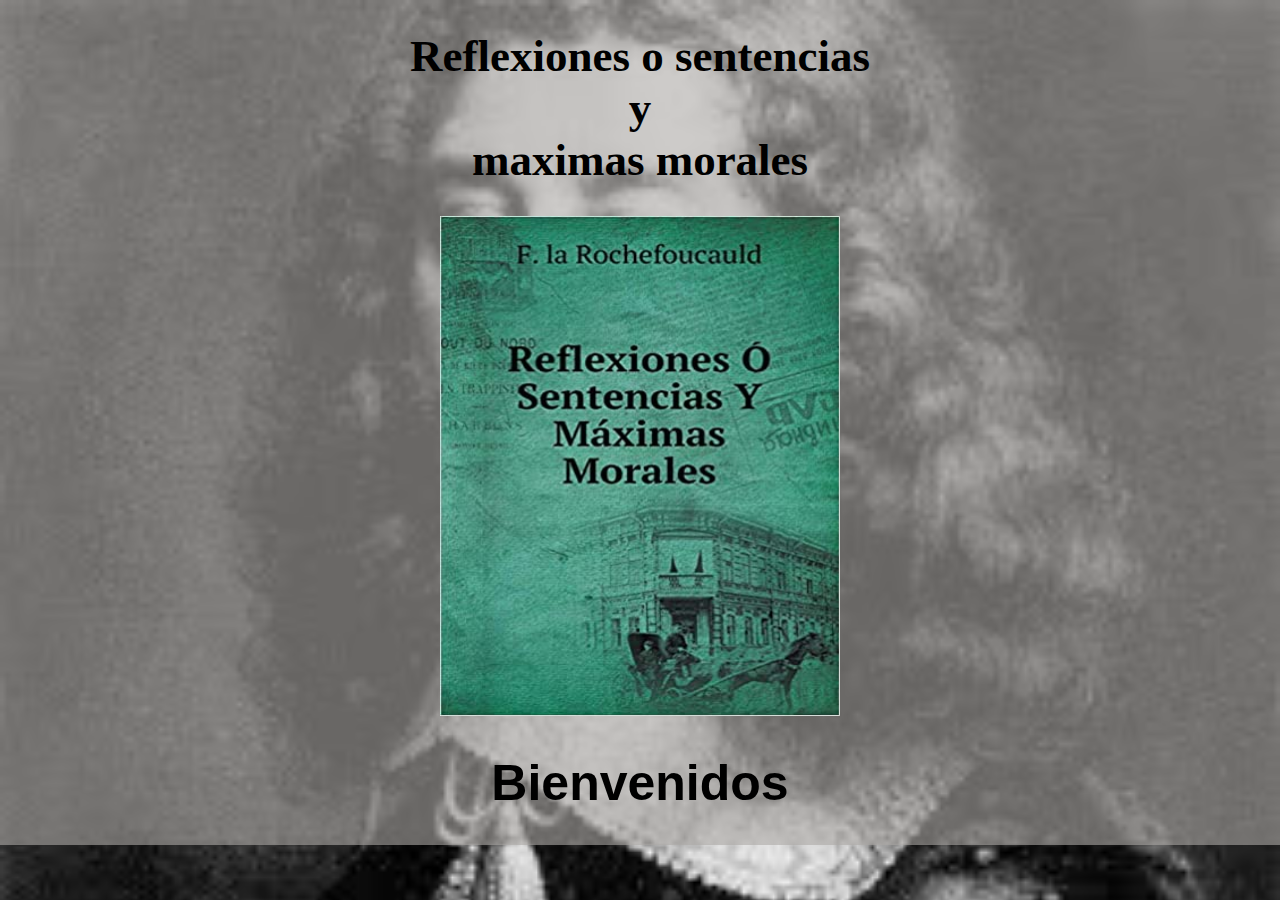
<file: index.html>
<!DOCTYPE html>
<html lang="es">
<head>
    <meta charset="UTF-8">
    <link type="image/ico" rel="icon" href="la_rochefoucauld.ico">
    <meta http-equiv="Content-Type" content="text/html;charset=UTF-8"/>
    <meta name="language" content="ES">
    <meta name="description" content="Esta página contiene información relacionada con reflexiones o sentencias y maximas morales">
    <meta name="author" content="reflexiones o sentencias y maximas morales">
    <meta name="viewport" content="width=device-width, initial-scale=1.0">
    <title>Reflexiones o sentencias y maximas morales</title>
    <link rel="stylesheet" type="text/css" href="formato.css" media="all" />
</head>
<body class="fondo"><center>
    <h1 class="title" style="color: black;">Reflexiones o sentencias <br>  y  <br>maximas morales </h1>
    <img class="war" src="bienbenidos.jpg" title="https://www.google.com/url?sa=i&url=https%3A%2F%2Fwww.kobo.com%2Fus%2Fes%2Febook%2Freflexiones-o-sentencias-y-maximas-morales-3&psig=AOvVaw3nNIjasLgQDCFmHlZkmKKD&ust=1596909585173000&source=images&cd=vfe&ved=0CAIQjRxqFwoTCKCIvfvViesCFQAAAAAdAAAAABAD" class="imgcenter" width="200px" height="600px">
    
   <h1> <a  class="bienvenidos" onclick="href='Marcos.html'">Bienvenidos</a></h1>
</center>

</body>
</html>

<!**https://i.pinimg.com/originals/a5/97/bc/a597bcef78fd5469676f9eda8dcc700b.jpg>
</file>
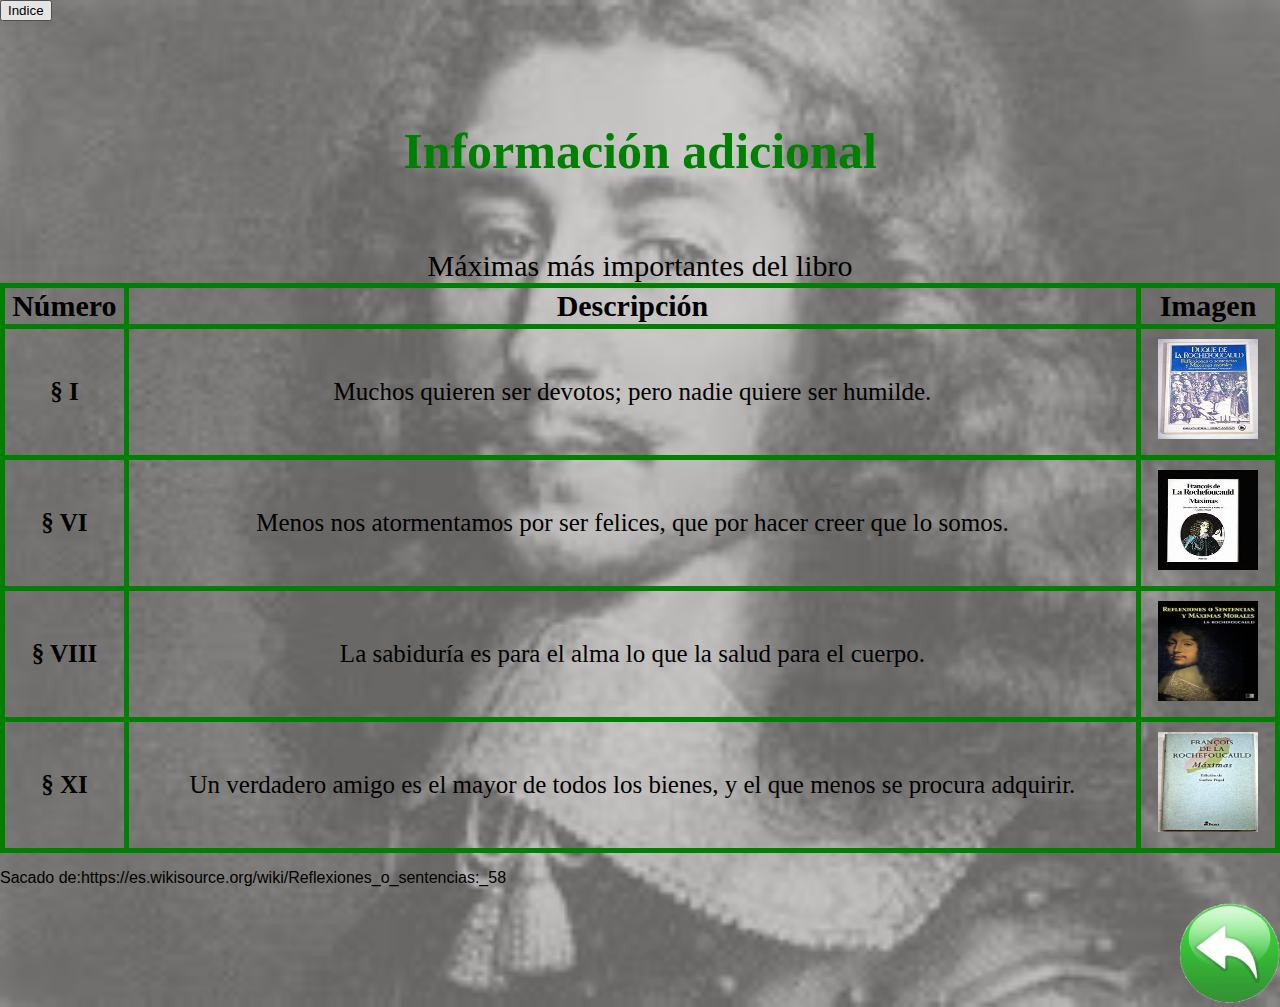
<file: Adicional.html>
<!DOCTYPE html>
<html lang="es">
<head>
    <meta charset="UTF-8">
    <link type="image/ico" rel="icon" href="la_rochefoucauld.ico">
    <meta http-equiv="Content-Type" content="text/html;charset=UTF-8"/>
    <meta name="language" content="ES">
    <meta name="description" content="Esta página contiene información relacionada con reflexiones o sentencias y maximas morales">
    <meta name="author" content="reflexiones o sentencias y maximas morales">
    <meta name="viewport" content="width=device-width, initial-scale=1.0">
    <title>Reflexiones o sentencias y maximas morales</title>
    <link rel="stylesheet" type="text/css" href="formato.css" media="all" />
</head>
<body class="fondo">
    <a href="Marcos.html"><input type="button" class="home" value="Indice"></a>
    <h1>
   
    <h1 style="text-align: center; color: green">Información adicional</h1>
    
 
    
     <table style="z-index: 1; position: relative;">
         <caption style="font-size: 30px;">Máximas más importantes del libro</caption><br><br>
            <tr><th>Número</th><th>Descripción</th><th>Imagen</th></tr> 
            <tr><td><strong>§ I</strong> </td>
            <td>Muchos quieren ser devotos; pero nadie quiere ser humilde.</td>
            <td><img src="a1.jpg" title="[data-uri]" 
                width="100" height="100" style="text-align: right;"></td></tr>    
            <tr><td><strong>§ VI</strong> </td>
                <td>Menos nos atormentamos por ser felices, que por hacer creer que lo somos.</td>
                <td><img src="a2.jpg" title="/4AAQSkZJRgABAQAAAQABAAD/2wCEAAkGBxAPEhUQEBEVDxUQEBoSFRAVFg8WDxAPFREWFhUTExMYHCggGSYmGxUVITEhJSksLi4uFx8zOTYtNyktLysBCgoKDg0NGw8QGy0lHx8tLS0tLTcuNystKy0tKzctNy0tNS0tLS0tLS0tLTcrKy0vNystKzU1Li0tNystKzc1N//AABEIAJ8BPgMBIgACEQEDEQH/xAAcAAEAAQUBAQAAAAAAAAAAAAAABAIDBQYHAQj/xABDEAACAgECAwMEEAQEBwAAAAAAAQIDEQQhBRIxBhNBByJRYRQjJDI0UlNxc3SBkZKTstMWF7HRYnKhszNCVGTB4fD/xAAZAQEAAwEBAAAAAAAAAAAAAAAAAQIDBAX/xAAhEQEBAQADAAEEAwAAAAAAAAAAAQIDESExEhMiUQRBgf/aAAwDAQACEQMRAD8A7UAAAAAAAAAAAAAAAAAAANN4j5SNDp7Z0zhe5VTcW4wqcW14puxf0Iz8q3D/AJPU/gp/cA3sGhPyscP+T1P4Kf3Dx+Vrh/yep/BT+6BvwNAflc4d8nqfwU/unn83eHfJ6n8FP7oHQAc+/m/w35PU/l0/unn84OG/J6n8un90DoQOe/zg4b8nqvy6f3R/OHhvyeq/Lp/dA6EDnv8AODhvyeq/Lp/dM12W7daTidkqaI2wlCHO+8jXFOPMlhcs3vuBtAAAAAAAAAAAAAAAAAAAAAAAAAAAAAAAAAAAAAD5+4nw+eq4hqKoPDUrLOk5OShHmcYxim22k8LxIcuzGrcnGKhZ7/[base64]/id056ZuCnCiU512Rq57oV1zo7qTUW5ScLZwSk1lSW/[base64]/[base64]/EV2kAGyAAAAAAAAAAAAAAAAAAAAAAAAAAAAAAAAAAAfNfa34ZqPpmYZmZ7W/DNR9NIwzAoks7Pf1elGQs47e77NVlRtuabnFNcsozrmpQWdnzVxfiupAZS0Rcy/Iy/[base64]/swQtLx3U0xhXCxKFWeSDrolGGbVa+VSi8e2RjL54R9CKqe02srbcLuRuUZSahSnZOvHJOzzfPawt5ZbxuTOLE/o7ZWrinFlFRjRJqEIxXtU5NQjCNb3y2+aFKi34qDaxhs8u4xxSxylPT8zvi6Z+0z5r4uDmoNJ5lywllNbpY36GJ/iPWZcu+ecJLzavMwrFmtcvmPFtizHDxNnr7S6vnVnepTg8wsVdCnX5qi1XJQzFNRSwtnv6XmPs4/UO6yVvFtfYsPTL2+93ZjXdBz1NsVZzxlGSfM41qSaeyjlYwbN5J77bOKaid6cbZVTdkXHlan3kcpx8PtNH/[base64]/1xOc5Oi+Q9+7rPqz/XEDugAAAAAAAAAAAAAAAAAAAAAAAAAAAAAAAAAAAAD5o7WfDdR9PL+pZ4ZTZJ4jjD+Mm44L3at+7dR9PL+pf4ZqUqJZ6pP5+mxTktmfF+OS6ZLg+lSqS68020/DlzhM95bYzwqW08rmjNZW/wAV7Ml8O1enfJXCWeWKilunJ+hbdTNUrPh9viefvkudXuO7PH3mdVpXaPR8mLGlFvZ+t+kwMjbu2mORLx5jUGtjt/j26xK4+edbsW5ItMuSLbN2SlspPWUtkAdF8h3w6z6s/wBcTnHMdG8hr93WfVn+uIHdgAAAAAAAAAAAAAAAAAAAAAAAAAAAAAAAAAAAAHzL2sfu3UfTy/qQKLGotc2F6F4vP+hN7WP3bqfrEv6mLrlvuTZ4St24NfKMUqq45UUk1KG8umcPr8/Uzeg10mn3kFXKMsNLo8eKMHwbWaKMM7Qml1zh/wDsarjNaTcXn0es8zfHdas6elOTMksqF2tvUmvVk1qT2JPEdc7X6E318CC5HfxZ+nEjg5NfVq0bLUmXJSwWW0aqKWzw8cinmIHp0byGfDrPqz/XE5upHR/IW/d1n1Z/riQO8gAAAAAAAAAAAAAAAAAAAAAAAAAAAAAAAAAAAAPmDtY/dup+sT/qYqEW/DJk+1Sb12pS/wCon+om9neFOdkefaKe72zjDey8en3tDWpmdknaJoOB32f4E1nL9D6bGw6Ps7VBJyzY/X738P8AczumccvbG+cejfaK+zYv1wXKcHJz6rfPHGo9odIu781Jcr+41HJ0Xi1KmnHplYNC1mndcuX0HTwb7nTPc9RpPJakXJssSZ0KPGeFORkgDpHkI+H2fVn+uJzdHSPIR8Ps+qv/AHIkDvYAAAAAAAAAAAAAAAAAAAAAAAAAAAAAAAAAAAAD5r41X7u1Mv8AuZ/qM/2cgknJreWy2TeHtlL7TC9oHjWXpdXqJ/rMrpLHDEVjHTxw9t3ldOiWfUvUc3Ne2mGbna10irI8vN4pJLb080XnbqXoefvXvtnu37/DWfNf/N/X1GI9kp4lzbvZ80o5j1wk2ljf7sp9Cmlv3ud15z5eV5bUnh4eM4ivvOb6W3a5rZ+PiaXxmL7xv0vJuOo1atj56y0v+Imu8T9E0tpdOrw/WYLU6XnTeU0l18V9j3NuL8WevWq3MjSJF2MkeR2SsVDCPcHoHiOkeQj4fZ9Vf+5E5udI8hHw+z6q/wBcQO9gAAAAAAAAAAAAAAAAAAAAAAAAAAAAAAAAAAAAPmPtDrlDX6hyWVHUz6dX5zL2k4nG14T364bSz6sPr95K7S9j9bZq77IwhyzvlKObK03Fy2ym9ijSdkr447yqD239up65/wA3/wBhFN5lWzUh2rO0c7JvDfXfxT9Rcr1GfBRSfveqTfjvuuq29XrIup7O61SXd8jivCV1OU8eDzkkV8C1aXva00uve0vfPXqY3jq/1RRbem+aLbyvn+7x39e5Hblulv1z/mfox8xPfAtS1uq289e8pxy+hYfzlq3s/qn8Trn/AItW3+pMxUdtR4hTiWVtnw9BCS9P2G239ktXLPm1t/S0r/yQv4J13xavzqv7m2e+lK10qNhXYnXfFr/Oq/ue/[base64]/hQ9iV/Jx/DEvACx7Eq+Tj+GI9h1fJx/DEvgCx7Eq+Tj+GI9iV/Jx/DEvgCz7Er+JH8MR7Fr+JH7kXgBa9jw+JH7kV" width="100" height="100" style="text-align: center;"></td></tr>    
                <tr><td><strong>§ VIII</strong> </td>
                    <td>La sabiduría es para el alma lo que la salud para el cuerpo.</td>
                    <td><img src="a3.jpg" title="/4AAQSkZJRgABAQAAAQABAAD/2wCEAAkGBxAPEhUQEBEVDxUQEBoSFRAVFg8WDxAPFREWFhUTExMYHCggGSYmGxUVITEhJSksLi4uFx8zOTYtNyktLysBCgoKDg0NGw8QGy0lHx8tLS0tLTcuNystKy0tKzctNy0tNS0tLS0tLS0tLTcrKy0vNystKzU1Li0tNystKzc1N//AABEIAJ8BPgMBIgACEQEDEQH/xAAcAAEAAQUBAQAAAAAAAAAAAAAABAIDBQYHAQj/xABDEAACAgECAwMEEAQEBwAAAAAAAQIDEQQhBRIxBhNBByJRYRQjJDI0UlNxc3SBkZKTstMWF7HRYnKhszNCVGTB4fD/xAAZAQEAAwEBAAAAAAAAAAAAAAAAAQIDBAX/xAAhEQEBAQADAAEEAwAAAAAAAAAAAQIDESExEhMiUQRBgf/aAAwDAQACEQMRAD8A7UAAAAAAAAAAAAAAAAAAANN4j5SNDp7Z0zhe5VTcW4wqcW14puxf0Iz8q3D/AJPU/gp/cA3sGhPyscP+T1P4Kf3Dx+Vrh/yep/BT+6BvwNAflc4d8nqfwU/unn83eHfJ6n8FP7oHQAc+/m/w35PU/l0/unn84OG/J6n8un90DoQOe/zg4b8nqvy6f3R/OHhvyeq/Lp/dA6EDnv8AODhvyeq/Lp/dM12W7daTidkqaI2wlCHO+8jXFOPMlhcs3vuBtAAAAAAAAAAAAAAAAAAAAAAAAAAAAAAAAAAAAAD5+4nw+eq4hqKoPDUrLOk5OShHmcYxim22k8LxIcuzGrcnGKhZ7/[base64]/id056ZuCnCiU512Rq57oV1zo7qTUW5ScLZwSk1lSW/[base64]/[base64]/EV2kAGyAAAAAAAAAAAAAAAAAAAAAAAAAAAAAAAAAAAfNfa34ZqPpmYZmZ7W/DNR9NIwzAoks7Pf1elGQs47e77NVlRtuabnFNcsozrmpQWdnzVxfiupAZS0Rcy/Iy/[base64]/swQtLx3U0xhXCxKFWeSDrolGGbVa+VSi8e2RjL54R9CKqe02srbcLuRuUZSahSnZOvHJOzzfPawt5ZbxuTOLE/o7ZWrinFlFRjRJqEIxXtU5NQjCNb3y2+aFKi34qDaxhs8u4xxSxylPT8zvi6Z+0z5r4uDmoNJ5lywllNbpY36GJ/iPWZcu+ecJLzavMwrFmtcvmPFtizHDxNnr7S6vnVnepTg8wsVdCnX5qi1XJQzFNRSwtnv6XmPs4/UO6yVvFtfYsPTL2+93ZjXdBz1NsVZzxlGSfM41qSaeyjlYwbN5J77bOKaid6cbZVTdkXHlan3kcpx8PtNH/[base64]/1xOc5Oi+Q9+7rPqz/XEDugAAAAAAAAAAAAAAAAAAAAAAAAAAAAAAAAAAAAD5o7WfDdR9PL+pZ4ZTZJ4jjD+Mm44L3at+7dR9PL+pf4ZqUqJZ6pP5+mxTktmfF+OS6ZLg+lSqS68020/DlzhM95bYzwqW08rmjNZW/wAV7Ml8O1enfJXCWeWKilunJ+hbdTNUrPh9viefvkudXuO7PH3mdVpXaPR8mLGlFvZ+t+kwMjbu2mORLx5jUGtjt/j26xK4+edbsW5ItMuSLbN2SlspPWUtkAdF8h3w6z6s/wBcTnHMdG8hr93WfVn+uIHdgAAAAAAAAAAAAAAAAAAAAAAAAAAAAAAAAAAAAHzL2sfu3UfTy/qQKLGotc2F6F4vP+hN7WP3bqfrEv6mLrlvuTZ4St24NfKMUqq45UUk1KG8umcPr8/Uzeg10mn3kFXKMsNLo8eKMHwbWaKMM7Qml1zh/wDsarjNaTcXn0es8zfHdas6elOTMksqF2tvUmvVk1qT2JPEdc7X6E318CC5HfxZ+nEjg5NfVq0bLUmXJSwWW0aqKWzw8cinmIHp0byGfDrPqz/XE5upHR/IW/d1n1Z/riQO8gAAAAAAAAAAAAAAAAAAAAAAAAAAAAAAAAAAAAPmDtY/dup+sT/qYqEW/DJk+1Sb12pS/wCon+om9neFOdkefaKe72zjDey8en3tDWpmdknaJoOB32f4E1nL9D6bGw6Ps7VBJyzY/X738P8AczumccvbG+cejfaK+zYv1wXKcHJz6rfPHGo9odIu781Jcr+41HJ0Xi1KmnHplYNC1mndcuX0HTwb7nTPc9RpPJakXJssSZ0KPGeFORkgDpHkI+H2fVn+uJzdHSPIR8Ps+qv/AHIkDvYAAAAAAAAAAAAAAAAAAAAAAAAAAAAAAAAAAAAD5r41X7u1Mv8AuZ/qM/2cgknJreWy2TeHtlL7TC9oHjWXpdXqJ/rMrpLHDEVjHTxw9t3ldOiWfUvUc3Ne2mGbna10irI8vN4pJLb080XnbqXoefvXvtnu37/DWfNf/N/X1GI9kp4lzbvZ80o5j1wk2ljf7sp9Cmlv3ud15z5eV5bUnh4eM4ivvOb6W3a5rZ+PiaXxmL7xv0vJuOo1atj56y0v+Imu8T9E0tpdOrw/WYLU6XnTeU0l18V9j3NuL8WevWq3MjSJF2MkeR2SsVDCPcHoHiOkeQj4fZ9Vf+5E5udI8hHw+z6q/wBcQO9gAAAAAAAAAAAAAAAAAAAAAAAAAAAAAAAAAAAAPmPtDrlDX6hyWVHUz6dX5zL2k4nG14T364bSz6sPr95K7S9j9bZq77IwhyzvlKObK03Fy2ym9ijSdkr447yqD239up65/wA3/wBhFN5lWzUh2rO0c7JvDfXfxT9Rcr1GfBRSfveqTfjvuuq29XrIup7O61SXd8jivCV1OU8eDzkkV8C1aXva00uve0vfPXqY3jq/1RRbem+aLbyvn+7x39e5Hblulv1z/mfox8xPfAtS1uq289e8pxy+hYfzlq3s/qn8Trn/AItW3+pMxUdtR4hTiWVtnw9BCS9P2G239ktXLPm1t/S0r/yQv4J13xavzqv7m2e+lK10qNhXYnXfFr/Oq/ue/[base64]/hQ9iV/Jx/DEvACx7Eq+Tj+GI9h1fJx/DEvgCx7Eq+Tj+GI9iV/Jx/DEvgCz7Er+JH8MR7Fr+JH7kXgBa9jw+JH7kV" width="100" height="100" style="text-align: center;"></td></tr>    
                    <tr><td><strong>§ XI</strong> </td>
                        <td>Un verdadero amigo es el mayor de todos los bienes, y el que menos se procura adquirir. </td>
                        <td><img src="a4.webp" title="/4AAQSkZJRgABAQAAAQABAAD/2wCEAAkGBxAPEhUQEBEVDxUQEBoSFRAVFg8WDxAPFREWFhUTExMYHCggGSYmGxUVITEhJSksLi4uFx8zOTYtNyktLysBCgoKDg0NGw8QGy0lHx8tLS0tLTcuNystKy0tKzctNy0tNS0tLS0tLS0tLTcrKy0vNystKzU1Li0tNystKzc1N//AABEIAJ8BPgMBIgACEQEDEQH/xAAcAAEAAQUBAQAAAAAAAAAAAAAABAIDBQYHAQj/xABDEAACAgECAwMEEAQEBwAAAAAAAQIDEQQhBRIxBhNBByJRYRQjJDI0UlNxc3SBkZKTstMWF7HRYnKhszNCVGTB4fD/xAAZAQEAAwEBAAAAAAAAAAAAAAAAAQIDBAX/xAAhEQEBAQADAAEEAwAAAAAAAAAAAQIDESExEhMiUQRBgf/aAAwDAQACEQMRAD8A7UAAAAAAAAAAAAAAAAAAANN4j5SNDp7Z0zhe5VTcW4wqcW14puxf0Iz8q3D/AJPU/gp/cA3sGhPyscP+T1P4Kf3Dx+Vrh/yep/BT+6BvwNAflc4d8nqfwU/unn83eHfJ6n8FP7oHQAc+/m/w35PU/l0/unn84OG/J6n8un90DoQOe/zg4b8nqvy6f3R/OHhvyeq/Lp/dA6EDnv8AODhvyeq/Lp/dM12W7daTidkqaI2wlCHO+8jXFOPMlhcs3vuBtAAAAAAAAAAAAAAAAAAAAAAAAAAAAAAAAAAAAAD5+4nw+eq4hqKoPDUrLOk5OShHmcYxim22k8LxIcuzGrcnGKhZ7/[base64]/id056ZuCnCiU512Rq57oV1zo7qTUW5ScLZwSk1lSW/[base64]/[base64]/EV2kAGyAAAAAAAAAAAAAAAAAAAAAAAAAAAAAAAAAAAfNfa34ZqPpmYZmZ7W/DNR9NIwzAoks7Pf1elGQs47e77NVlRtuabnFNcsozrmpQWdnzVxfiupAZS0Rcy/Iy/[base64]/swQtLx3U0xhXCxKFWeSDrolGGbVa+VSi8e2RjL54R9CKqe02srbcLuRuUZSahSnZOvHJOzzfPawt5ZbxuTOLE/o7ZWrinFlFRjRJqEIxXtU5NQjCNb3y2+aFKi34qDaxhs8u4xxSxylPT8zvi6Z+0z5r4uDmoNJ5lywllNbpY36GJ/iPWZcu+ecJLzavMwrFmtcvmPFtizHDxNnr7S6vnVnepTg8wsVdCnX5qi1XJQzFNRSwtnv6XmPs4/UO6yVvFtfYsPTL2+93ZjXdBz1NsVZzxlGSfM41qSaeyjlYwbN5J77bOKaid6cbZVTdkXHlan3kcpx8PtNH/[base64]/1xOc5Oi+Q9+7rPqz/XEDugAAAAAAAAAAAAAAAAAAAAAAAAAAAAAAAAAAAAD5o7WfDdR9PL+pZ4ZTZJ4jjD+Mm44L3at+7dR9PL+pf4ZqUqJZ6pP5+mxTktmfF+OS6ZLg+lSqS68020/DlzhM95bYzwqW08rmjNZW/wAV7Ml8O1enfJXCWeWKilunJ+hbdTNUrPh9viefvkudXuO7PH3mdVpXaPR8mLGlFvZ+t+kwMjbu2mORLx5jUGtjt/j26xK4+edbsW5ItMuSLbN2SlspPWUtkAdF8h3w6z6s/wBcTnHMdG8hr93WfVn+uIHdgAAAAAAAAAAAAAAAAAAAAAAAAAAAAAAAAAAAAHzL2sfu3UfTy/qQKLGotc2F6F4vP+hN7WP3bqfrEv6mLrlvuTZ4St24NfKMUqq45UUk1KG8umcPr8/Uzeg10mn3kFXKMsNLo8eKMHwbWaKMM7Qml1zh/wDsarjNaTcXn0es8zfHdas6elOTMksqF2tvUmvVk1qT2JPEdc7X6E318CC5HfxZ+nEjg5NfVq0bLUmXJSwWW0aqKWzw8cinmIHp0byGfDrPqz/XE5upHR/IW/d1n1Z/riQO8gAAAAAAAAAAAAAAAAAAAAAAAAAAAAAAAAAAAAPmDtY/dup+sT/qYqEW/DJk+1Sb12pS/wCon+om9neFOdkefaKe72zjDey8en3tDWpmdknaJoOB32f4E1nL9D6bGw6Ps7VBJyzY/X738P8AczumccvbG+cejfaK+zYv1wXKcHJz6rfPHGo9odIu781Jcr+41HJ0Xi1KmnHplYNC1mndcuX0HTwb7nTPc9RpPJakXJssSZ0KPGeFORkgDpHkI+H2fVn+uJzdHSPIR8Ps+qv/AHIkDvYAAAAAAAAAAAAAAAAAAAAAAAAAAAAAAAAAAAAD5r41X7u1Mv8AuZ/qM/2cgknJreWy2TeHtlL7TC9oHjWXpdXqJ/rMrpLHDEVjHTxw9t3ldOiWfUvUc3Ne2mGbna10irI8vN4pJLb080XnbqXoefvXvtnu37/DWfNf/N/X1GI9kp4lzbvZ80o5j1wk2ljf7sp9Cmlv3ud15z5eV5bUnh4eM4ivvOb6W3a5rZ+PiaXxmL7xv0vJuOo1atj56y0v+Imu8T9E0tpdOrw/WYLU6XnTeU0l18V9j3NuL8WevWq3MjSJF2MkeR2SsVDCPcHoHiOkeQj4fZ9Vf+5E5udI8hHw+z6q/wBcQO9gAAAAAAAAAAAAAAAAAAAAAAAAAAAAAAAAAAAAPmPtDrlDX6hyWVHUz6dX5zL2k4nG14T364bSz6sPr95K7S9j9bZq77IwhyzvlKObK03Fy2ym9ijSdkr447yqD239up65/wA3/wBhFN5lWzUh2rO0c7JvDfXfxT9Rcr1GfBRSfveqTfjvuuq29XrIup7O61SXd8jivCV1OU8eDzkkV8C1aXva00uve0vfPXqY3jq/1RRbem+aLbyvn+7x39e5Hblulv1z/mfox8xPfAtS1uq289e8pxy+hYfzlq3s/qn8Trn/AItW3+pMxUdtR4hTiWVtnw9BCS9P2G239ktXLPm1t/S0r/yQv4J13xavzqv7m2e+lK10qNhXYnXfFr/Oq/ue/[base64]/hQ9iV/Jx/DEvACx7Eq+Tj+GI9h1fJx/DEvgCx7Eq+Tj+GI9iV/Jx/DEvgCz7Er+JH8MR7Fr+JH7kXgBa9jw+JH7kV" width="100" height="100" style="text-align: center;"></td></tr>    
            
     </table>   

</h1>
<p>Sacado de:https://es.wikisource.org/wiki/Reflexiones_o_sentencias:_58</p> 
<a href="Marcos.html" style="text-align: right;"><img src="back.png" width="100px" height="100px"></a>
</body>
</html>
</file>
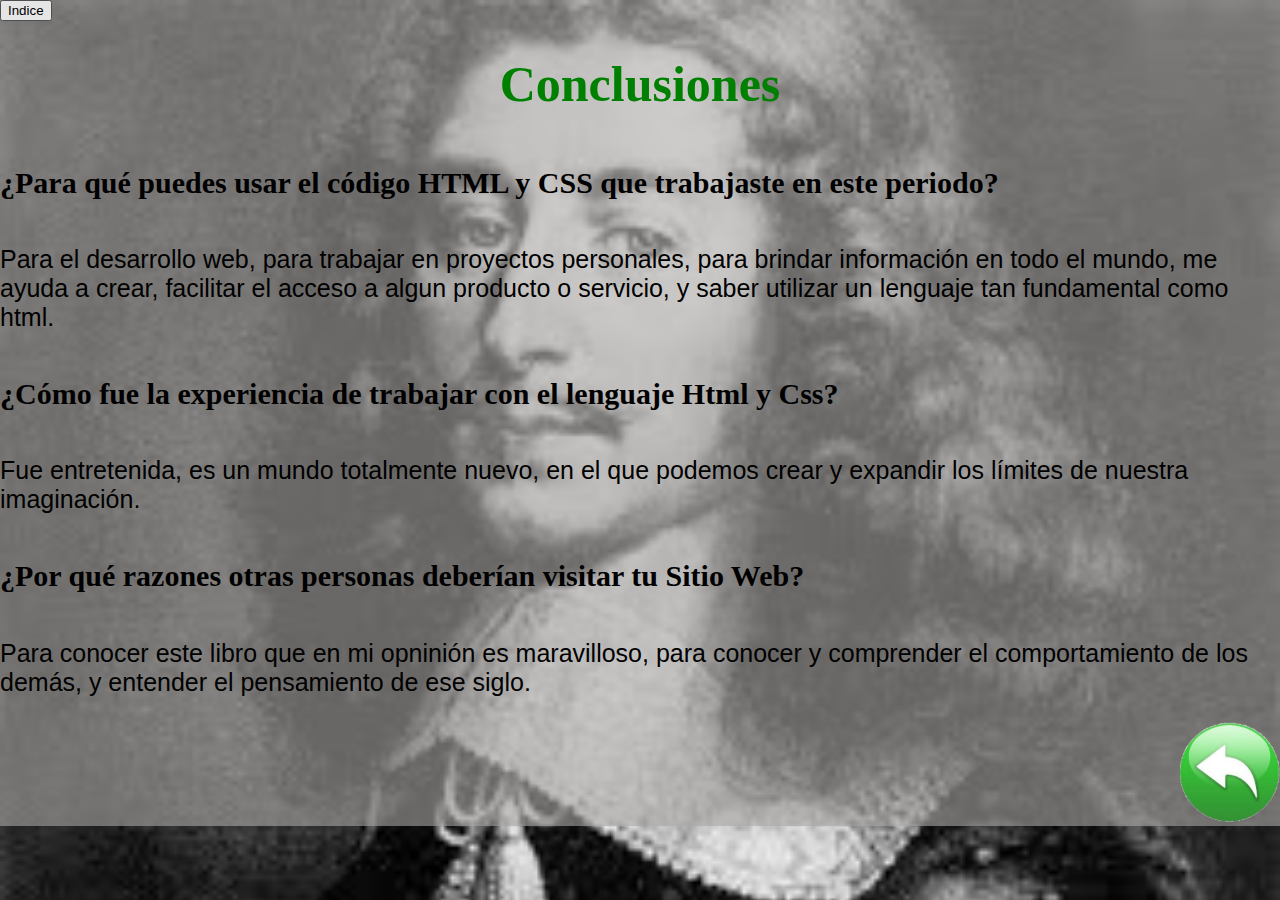
<file: Conclusiones.html>
<!DOCTYPE html>
<html lang="en">
<head>
    <meta charset="UTF-8">
    <link type="image/ico" rel="icon" href="la_rochefoucauld.ico">
    <meta http-equiv="Content-Type" content="text/html;charset=UTF-8"/>
    <meta name="language" content="ES">
    <meta name="description" content="Esta página contiene información relacionada con reflexiones o sentencias y maximas morales">
    <meta name="author" content="reflexiones o sentencias y maximas morales">
    <meta name="viewport" content="width=device-width, initial-scale=1.0">
    <title>Reflexiones o sentencias y maximas morales</title>
    <link rel="stylesheet" type="text/css" href="formato.css" media="all" />
</head>
<body class="fondo">
    <a href="Marcos.html"><input type="button" class="home" value="Indice"></a>
    
    <h1 style="text-align: center; color: green">Conclusiones</h1>
    <h1 style="font-size: 30px;"><strong>¿Para qué puedes usar el código HTML y CSS que trabajaste en este periodo?</strong></h1>
    <p style="font-size: 25px;">Para el desarrollo web, para trabajar en proyectos personales, para brindar información en todo el mundo, me ayuda a crear, facilitar el acceso a algun producto o servicio, y saber utilizar un lenguaje tan fundamental como html.</p>

    <h1 style="font-size: 30px;"><strong>¿Cómo fue la experiencia de trabajar con el lenguaje Html y Css?</strong></h1>
    <p style="font-size: 25px;">Fue entretenida, es un mundo totalmente nuevo, en el que podemos crear y expandir los límites de nuestra imaginación.</p>
    <h1 style="font-size: 30px;"><strong>¿Por qué razones otras personas deberían visitar tu Sitio Web?</strong></h1>
    <p style="font-size: 25px;">Para conocer este libro que en mi opninión es maravilloso, para conocer y comprender el comportamiento de los demás, y entender el pensamiento de ese siglo.</p>
    <a href="Marcos.html" style="text-align: right;"><img src="back.png" width="100px" height="100px"></a>
</body>
</html>
</file>
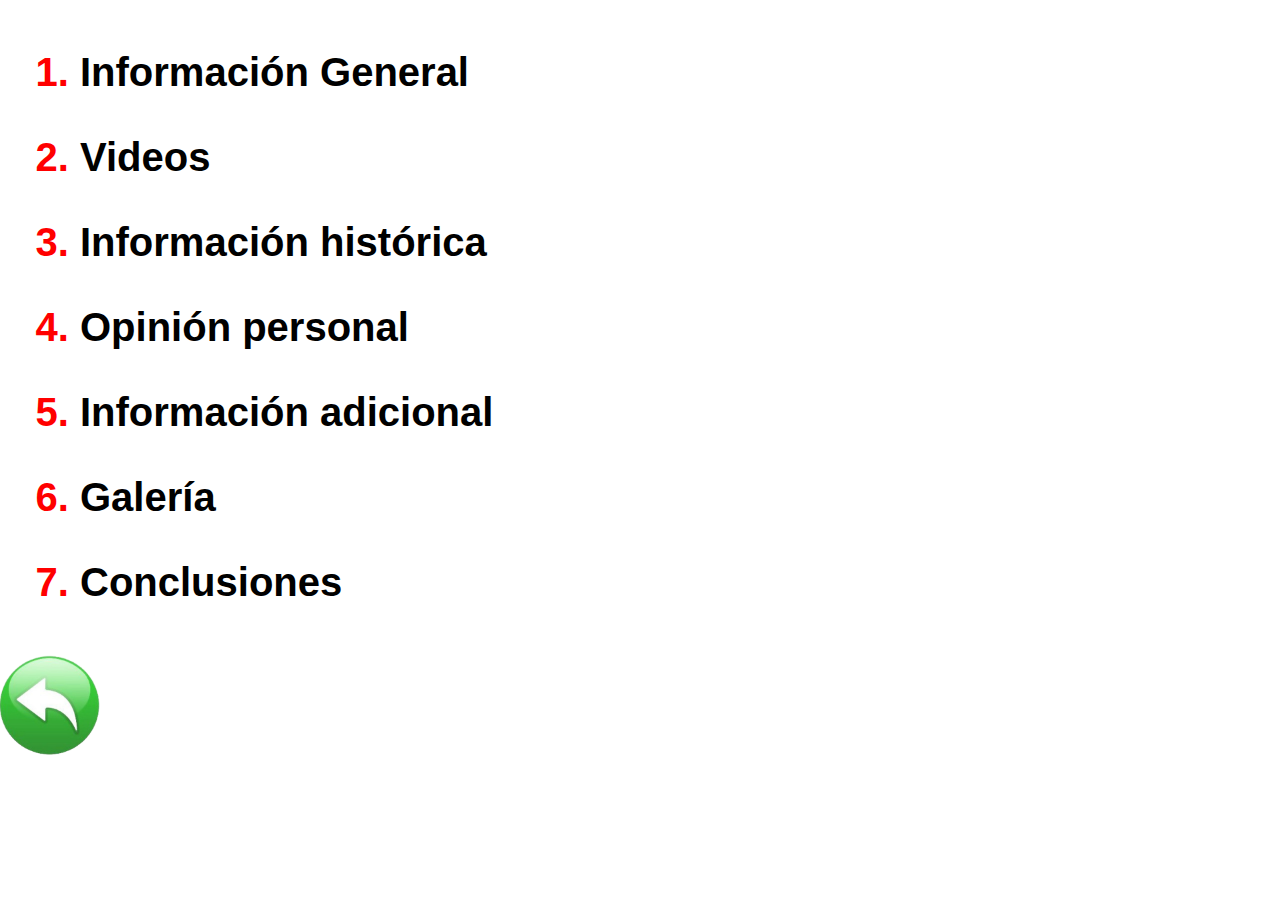
<file: contenido.html>
<!DOCTYPE html>
<html lang="en">
<head>
    <meta charset="UTF-8">
    <link type="image/ico" rel="icon" href="ico.jpg">
    <meta http-equiv="Content-Type" content="text/html;charset=UTF-8"/>
    <meta name="language" content="ES">
    <meta name="description" content="Esta página contiene información relacionada con la segunda guerra mundial">
    <meta name="author" content="segunda guerra mundial">
    <meta name="viewport" content="width=device-width, initial-scale=1.0">
    <title>WW2</title>
    <link rel="stylesheet" type="text/css" href="formato.css" media="all" />
</head>
<body >
    <h1>
    <blockquote>
        <ol class="capa">
            <li><a onclick="href='General.html'"><p class="list">Información General</p></a></li>
            <li><a onclick="href='Videos.html'"><p class="list">Videos</p></a></li>
            <li><a onclick="href='Historia.html'"><p class="list">Información histórica</p></a></li>
            <li><a onclick="href='Opinión.html'"><p class="list">Opinión personal</p></a></li>
            <li><a onclick="href='Adicional.html'"><p class="list">Información adicional</p></a></li>
            <li><a onclick="href='Galería.html'"><p class="list">Galería</p></a></li>
            <li><a onclick="href='Conclusiones.html'"><p class="list">Conclusiones</p></a></li>
        </ol>
    </h1>
    <a href="Marcos.html" style="text-align: right;"><img src="back.png" width="100px" height="100px"></a>
    </body>
</html>
</file>
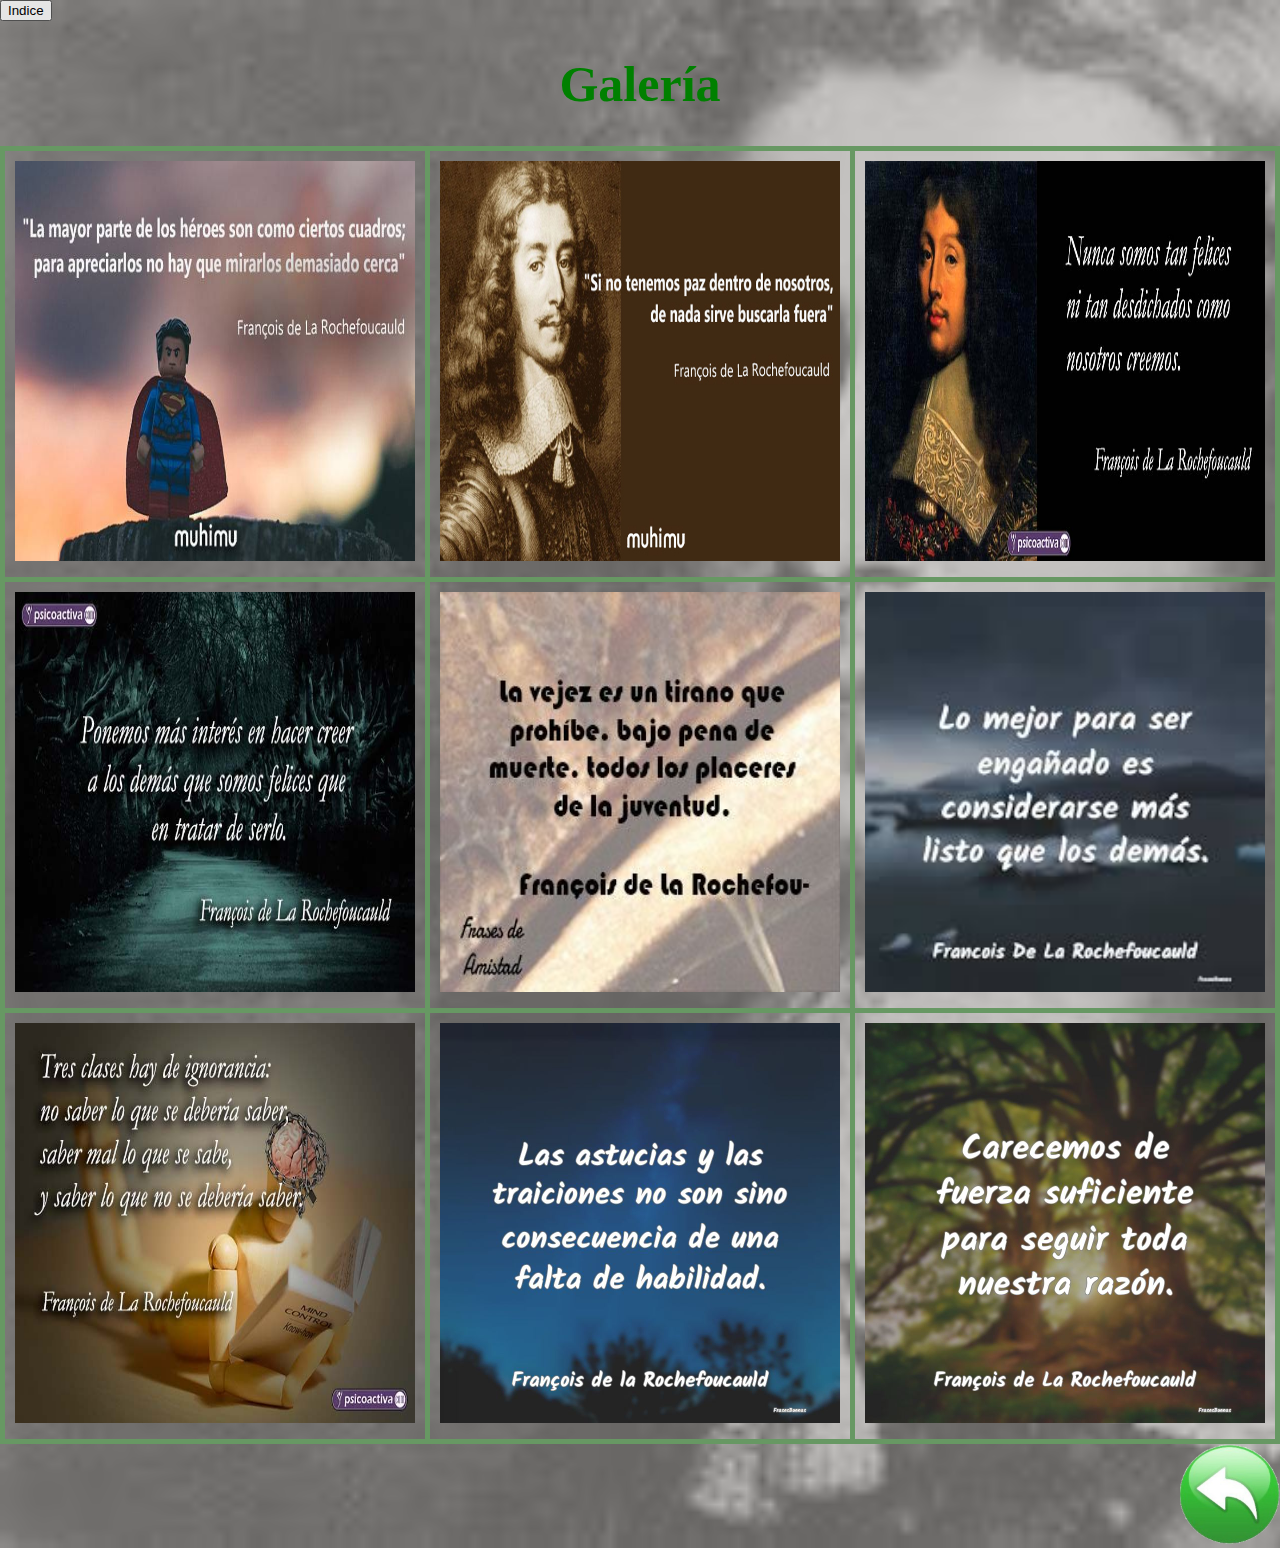
<file: Galería.html>
<!DOCTYPE html>
<html lang="en">
<head>
    <meta charset="UTF-8">
    <link type="image/ico" rel="icon" href="la_rochefoucauld.ico">
    <meta http-equiv="Content-Type" content="text/html;charset=UTF-8"/>
    <meta name="language" content="ES">
    <meta name="description" content="Esta página contiene información relacionada con reflexiones o sentencias y maximas morales">
    <meta name="author" content="reflexiones o sentencias y maximas morales">
    <meta name="viewport" content="width=device-width, initial-scale=1.0">
    <title>Reflexiones o sentencias y maximas morales</title>
    <link rel="stylesheet" type="text/css" href="formato.css" media="all" />
</head>
<body class="fondo">
    <a href="Marcos.html"><input type="button" class="home" value="Indice"></a>
    <h1 style="text-align: center; color: green">Galería</h1>
    
    <table>
        <tr><td><img src="g1.jpg" title="https://www.un.org/images/history/31319-sml.jpg" width="400" height="400"></td>
        <td><img src="g2.png" title="https://static.nationalgeographicla.com/files/styles/image_3200/public/-548158715.jpg?w=1600&h=900" width="400" height="400"></td>
        <td><img src="g3.jpg" title="https://vignette.wikia.nocookie.net/althistory/images/1/1a/Reichsdienstflagge.png/revision/latest?cb=20150511135514&path-prefix=es" width="400" height="400"></td></tr>
        <tr><td><img src="g4.jpg" title="" width="400" height="400"></td>
            <td><img src="g5.jpg" title="https://upload.wikimedia.org/wikipedia/commons/5/54" width="400" height="400"></td>
            <td><img src="g6.jpg" title="https://iberomagazine.com/wp-content/uploads/2019/10/.jpg" width="400" height="400"></td></tr>
        <tr><td><img src="g7.jpg" title="https://portaldelaizquierda.com/wp-content/uploads/2018/12/ascio-1-485x255.jpg" width="400" height="400"></td>
            <td><img src="g8.jpg" title="https://ichef.bbci.co.uk/news/ws/410/amz/worldservice/live/assets/images/2015/01/27/150127220947_auschwitz_70th_anniversary_624x351_unitedstatesholocaustmemorialmuseum.jpg" width="400" height="400"></td>
            <td><img src="g9.jpg" title="https://upload.wikimedia.org/wikipedia/commons/thumb/b/b8/%2C_English_version.jpg/245px-%2C_English_version.jpg" width="400" height="400"></td></tr>
    </table>
    <a href="Marcos.html" style="text-align: right;"><img src="back.png" width="100px" height="100px"></a>

</body>
</html>
</file>
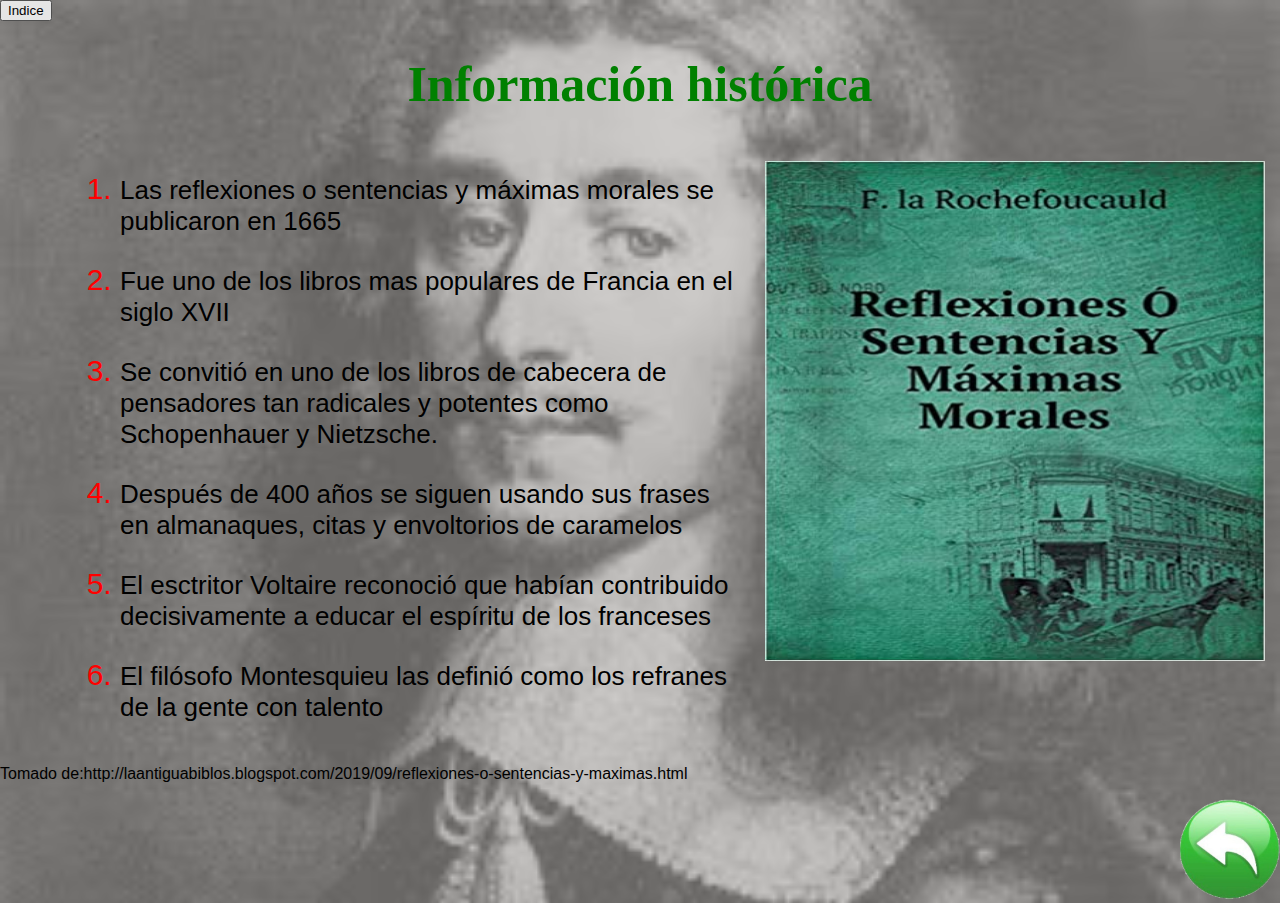
<file: Historia.html>
<!DOCTYPE html>
<html lang="es">
<head>
    <meta charset="UTF-8">
    <link type="image/ico" rel="icon" href="la_rochefoucauld.ico">
    <meta http-equiv="Content-Type" content="text/html;charset=UTF-8"/>
    <meta name="language" content="ES">
    <meta name="description" content="Esta página contiene información relacionada con reflexiones o sentencias y maximas morales">
    <meta name="author" content="reflexiones o sentencias y maximas morales">
    <meta name="viewport" content="width=device-width, initial-scale=1.0">
    <title>Reflexiones o sentencias y maximas morales</title>
    <link rel="stylesheet" type="text/css" href="formato.css" media="all" />
<body class="fondo">
    <a href="Marcos.html"><input type="button" class="home" value="Indice"></a>
    <h1 style="text-align: center; color: green">Información histórica </h1>
    <div><img style='float:right;margin-top: 15px; margin-right:15px; margin-bottom:15px; position: relative; margin-left:20px; width: 500px; height: 500px;'src="1.jpg" title="https://www.google.com/url?sa=i&url=https%3A%2F%2Fwww.amazon.es%2FReflexiones-%25C3%2593-Sentencias-M%25C3%25A1ximas-Morales%2Fdp%2F5519061297&psig=AOvVaw3LYNGSSX8rmkWYvnA4_ipv&ust=1599830281292000&source=images&cd=vfe&ved=0CAIQjRxqFwoTCKiwg_CN3-sCFQAAAAAdAAAAABAD"> <ol>
        <blockquote>
            <ol class="capa" >
                <li style="font-size: 30px;"><p class="lista">Las reflexiones o sentencias y máximas morales se publicaron en 1665</p></li>
                <li style="font-size: 30px;"><p class="lista">Fue uno de los libros mas populares de Francia en el siglo XVII</p></li>
                <li style="font-size: 30px;"><p class="lista">Se convitió en uno de los libros de cabecera de pensadores tan radicales y potentes como Schopenhauer y Nietzsche.</p></li>
                <li style="font-size: 30px;"><p class="lista">Después de 400 años se siguen usando sus frases en almanaques, citas y envoltorios de caramelos</p></li>
                <li style="font-size: 30px;"><p class="lista">El esctritor Voltaire reconoció que habían contribuido decisivamente a educar el espíritu de los franceses</p></li>
                <li style="font-size: 30px;"><p class="lista">El filósofo Montesquieu las definió como los refranes de la gente con talento</p></li>
            </ol>
        </blockquote>
    </ol> </div>

<p>Tomado de:http://laantiguabiblos.blogspot.com/2019/09/reflexiones-o-sentencias-y-maximas.html</p>
        <a href="Marcos.html" style="text-align: right;"><img src="back.png" width="100px" height="100px"></a>
    </body>
</html>
</file>
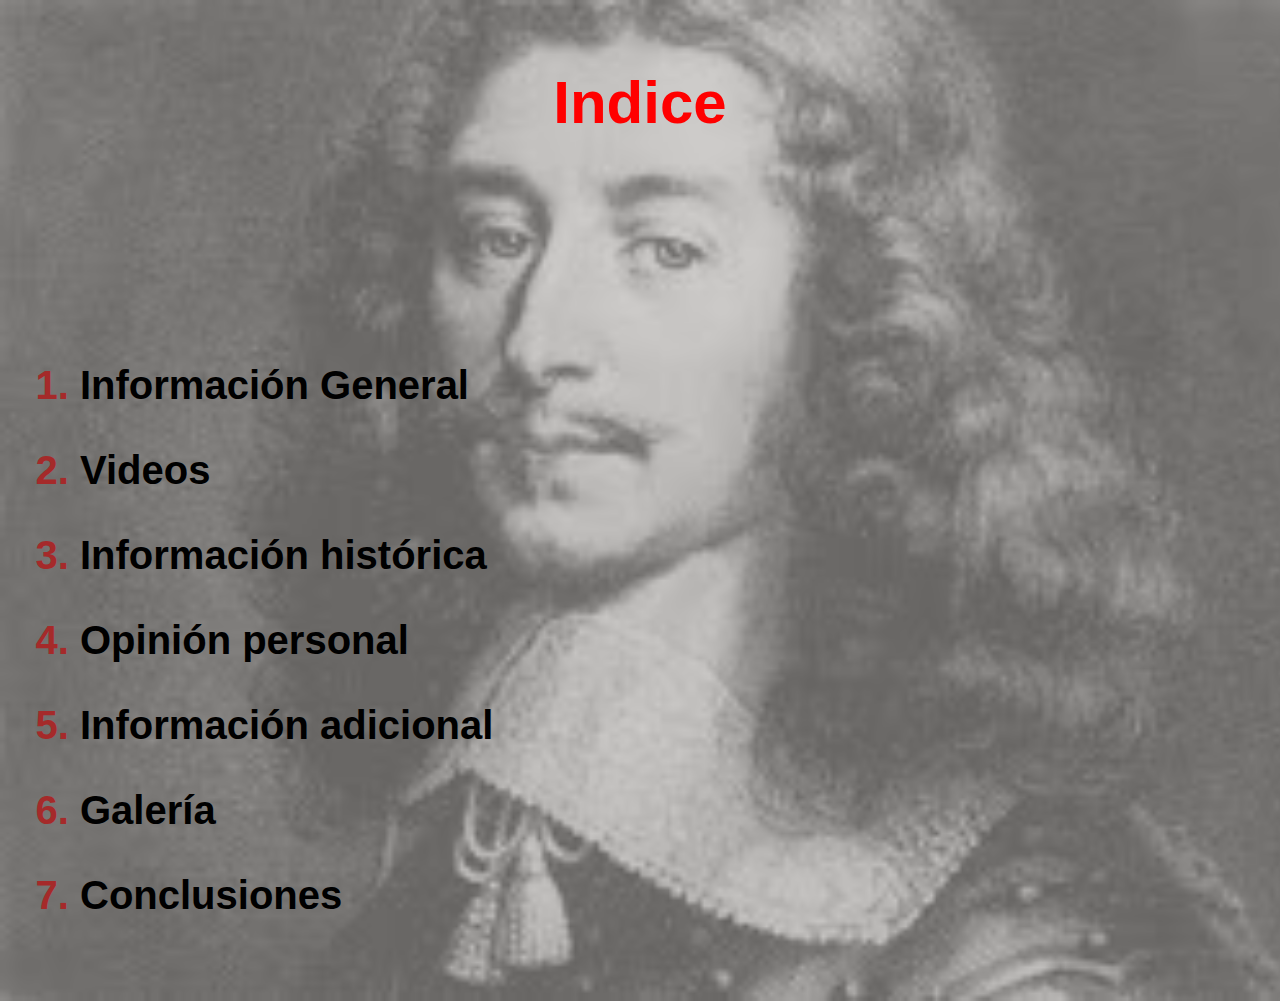
<file: Marcos.html>
<!DOCTYPE html>
<html lang="es">
<head>
    <meta charset="UTF-8">
    <link type="image/ico" rel="icon" href="la_rochefoucauld.ico">
    <meta http-equiv="Content-Type" content="text/html;charset=UTF-8"/>
    <meta name="language" content="ES">
    <meta name="description" content="Esta página contiene información relacionada con reflexiones o sentencias y maximas morales">
    <meta name="author" content="reflexiones o sentencias y maximas morales">
    <meta name="viewport" content="width=device-width, initial-scale=1.0">
    <title>Reflexiones o sentencias y maximas morales</title>
    <link rel="stylesheet" type="text/css" href="formato.css" media="all" />
</head>
<body class="fondo"><center>
    
    <h1>
    <iframe height="200" title="Marco para el titulo" src="Titulo.html" frameborder="0" width="100%"></iframe>
</center>
<h1>
    <blockquote>
        <ol class="capa" style="color: brown;">
            <li><a onclick="href='General.html'"><p class="list">Información General</p></a></li>
            <li><a onclick="href='Videos.html'"><p class="list">Videos</p></a></li>
            <li><a onclick="href='Historia.html'"><p class="list">Información histórica</p></a></li>
            <li><a onclick="href='Opinión.html'"><p class="list">Opinión personal</p></a></li>
            <li><a onclick="href='Adicional.html'"><p class="list">Información adicional</p></a></li>
            <li><a onclick="href='Galería.html'"><p class="list">Galería</p></a></li>
            <li><a onclick="href='Conclusiones.html'"><p class="list">Conclusiones</p></a></li>
        </ol>
    </blockquote>
    </h1>

<ifram src="contenido.html" title="Marco para el contenido" frameborder="0" width="100%" height="800"></ifram>
</h1>

</body>

</html>
</file>
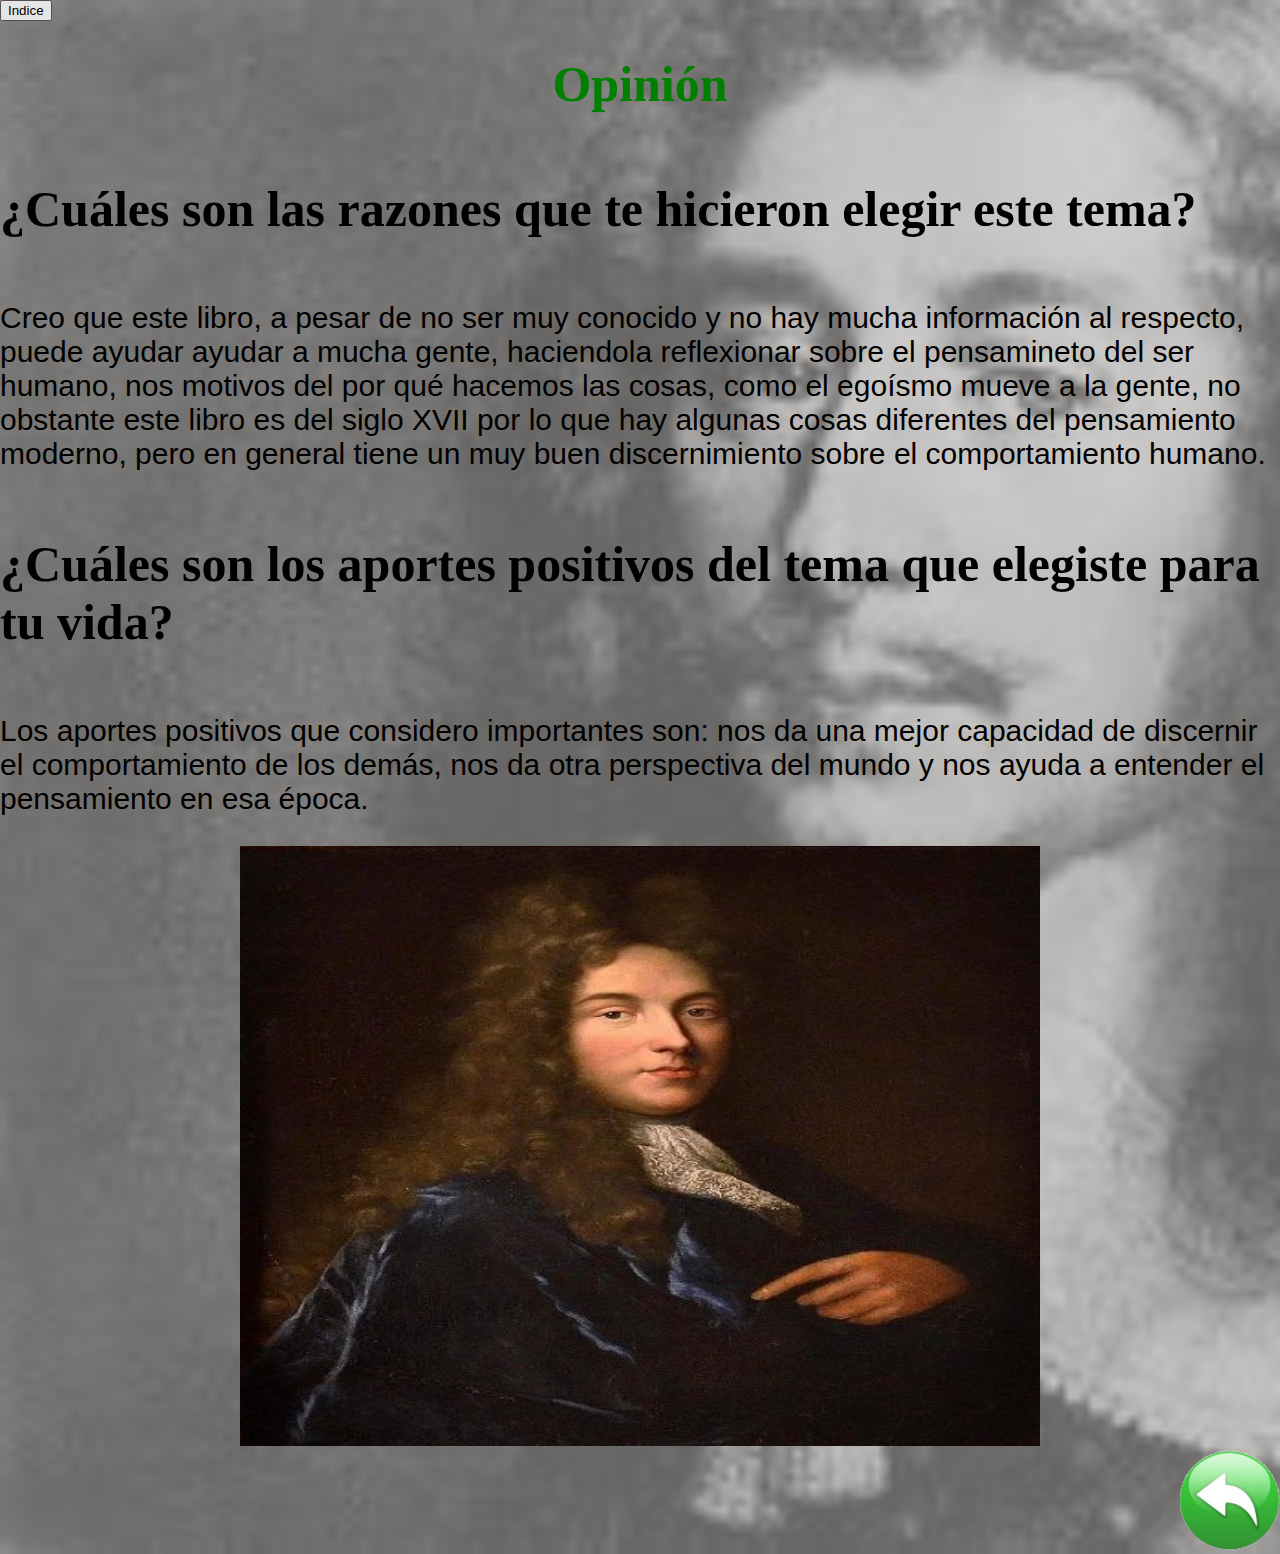
<file: Opinión.html>
<!DOCTYPE html>
<html lang="en">
<head>
    <meta charset="UTF-8">
    <link type="image/ico" rel="icon" href="la_rochefoucauld.ico">
    <meta http-equiv="Content-Type" content="text/html;charset=UTF-8"/>
    <meta name="language" content="ES">
    <meta name="description" content="Esta página contiene información relacionada con reflexiones o sentencias y maximas morales">
    <meta name="author" content="reflexiones o sentencias y maximas morales">
    <meta name="viewport" content="width=device-width, initial-scale=1.0">
    <title>Reflexiones o sentencias y maximas morales</title>
    <link rel="stylesheet" type="text/css" href="formato.css" media="all" />
</head>
<body class="fondo">
    <a href="Marcos.html"><input type="button" class="home" value="Indice"></a>
    
    <h1 style="text-align: center; color: green">Opinión</h1>
    <h1 style="text-align: left;"><strong></strong>¿Cuáles son las razones que te hicieron elegir este tema?</h1>
    <p style="text-align: left; font-size: 30px;">Creo que este libro, a pesar de no ser muy conocido y no hay mucha información al respecto, puede ayudar ayudar a mucha gente, haciendola reflexionar sobre el pensamineto del ser humano, nos motivos del por qué hacemos las cosas, como el egoísmo mueve a la gente, no obstante este libro es del siglo XVII por lo que hay algunas cosas diferentes del pensamiento moderno, pero en general tiene un muy buen discernimiento sobre el comportamiento humano.</p>
    <h1 style="text-align: left;"><strong></strong>¿Cuáles son los aportes positivos del tema que elegiste para tu vida?</h1>
    <p style="text-align: left; font-size: 30px;">Los aportes positivos que considero importantes son: nos da una mejor capacidad de discernir el comportamiento de los demás, nos da otra perspectiva del mundo y nos ayuda a entender el pensamiento en esa época.</p>
    <center>
    <img style="position: relative; z-index: 1; text-align: center;" width="800" height="600"  src="opninion.jpg"  title="https://www.dw.com/image/48974371_303.jpg">
</center>
    <a href="Marcos.html" style="text-align: right;"><img src="back.png" width="100px" height="100px"></a>
    
</body>
</html>
</file>
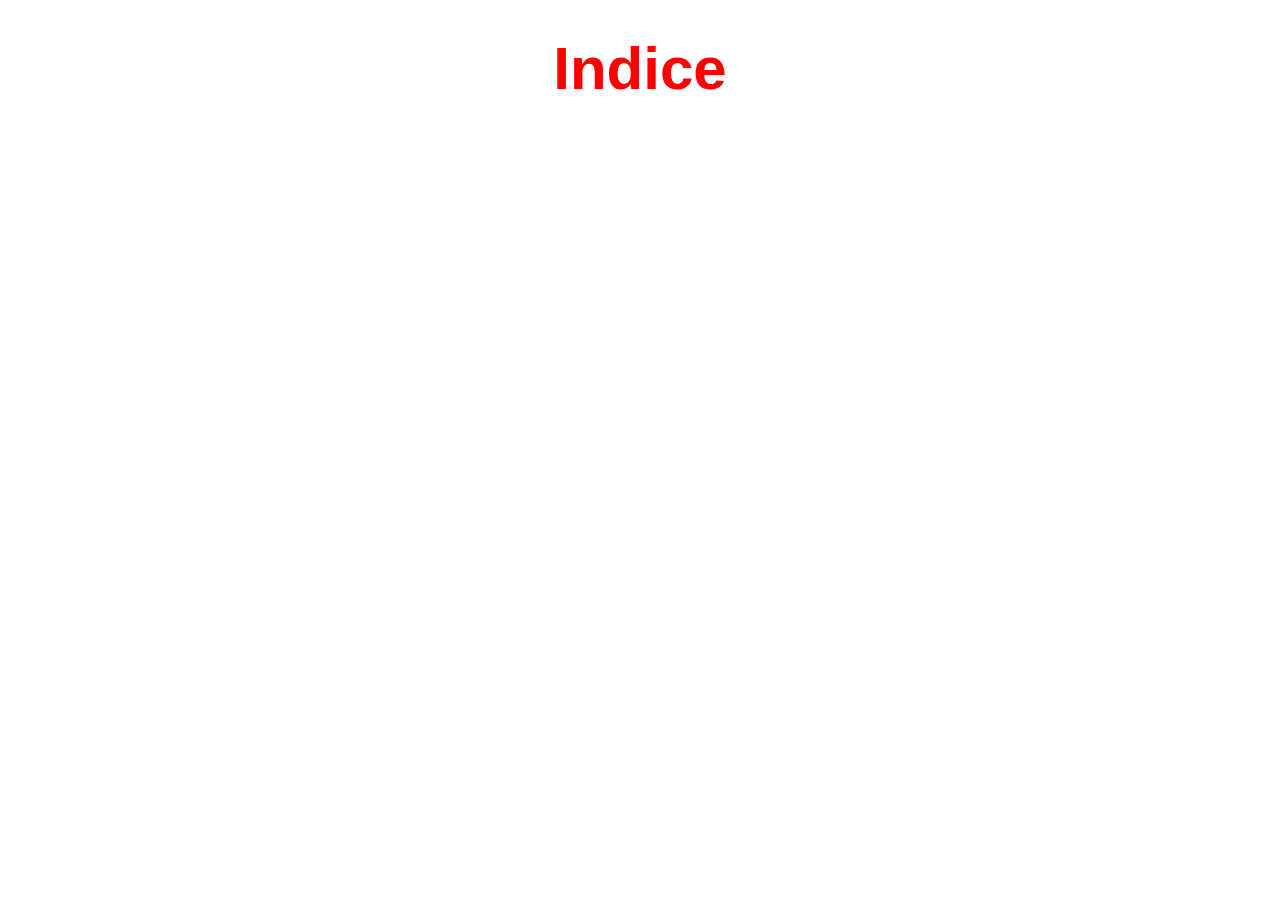
<file: Titulo.html>
<!DOCTYPE html>
<html lang="es">
<head>
    <meta charset="UTF-8">
    <link type="image/ico" rel="icon" href="la_rochefoucauld.ico">
    <meta http-equiv="Content-Type" content="text/html;charset=UTF-8"/>
    <meta name="language" content="ES">
    <meta name="description" content="Esta página contiene información relacionada con la segunda guerra mundial">
    <meta name="author" content="segunda guerra mundial">
    <meta name="viewport" content="width=device-width, initial-scale=1.0">
    <title>WW2</title>
    <link rel="stylesheet" type="text/css" href="formato.css" media="all" />
</head>
<body>
    <h1>  <div class="indice"><center>Indice</center></div> </h1>
    
</body>
</html>
</file>
<file: formato.css>
body{
    padding: 0%;
    margin: 0%;
}


img.imgcenter{
    display: block;
    margin-left: auto;
    margin-right: auto;
    border: none;
}
.fondo{
   background-image: url('fondo.jpg'); 
   width: 100%;
   height: 100%;
   background-size: cover;
   position: relative;

   display: flex;
   flex-direction: column;
}
.container img{
    width: 500px;
    height: 200px;
    float: right;
    margin-left: 10px;
    margin-bottom: 10px;
    
}
.right img{
    float: right;
    margin-left: 10px;
    border: none;
    display: block;
}

.fondo:before{
    content: "";
    width: 100%;
    height: 100%;
    background-color: #aca8a5;
    background-size: cover;
    position: absolute;
    opacity: 0.6;
}
td{
    padding: 10px;
}
th{
    font-size: 30px;
}
td{
    font-size: 25px;
}
td, th{
    position: relative;
    z-index: 1;
}

th, tr, td, table{
    text-align: center  ;
    border: solid green 5px;
    border-collapse: collapse;
}
ol.capa{
    z-index: 1;
    position: relative;
    text-align: left;
}
p{
    z-index: 1;
    position: relative;
}
blockquote{
    z-index: 1;
    position: relative;
}
li{
    z-index: 1;
    position: relative;
}
h1.title{
    font-size: 45px;
    color: #591f0c;
}

h1{
    z-index: 1;
    position: relative;
}
p{
    font-family: "Arial";
}
hr{
    height: 10px;
    width: 80%;
    border-color: blue;
}
img.war{
    opacity: 0,9;
    width: 400px;
    height: 500px;
    z-index: 1;
    position: relative;
}
a.bienvenidos{
    font-size: 50px;
    border: none;
    font-family: Arial;
    text-align: center;
}
div.indice{
    font-size: 60px;
    font-family: Arial;
    color: red;
}
li{
    font-size: 40px;
    font-family: Arial;
}
ol{
    color: red;
}
p.list{
    font-size: 40px;
    font-family: Arial;
    color: black;
}
p.definition{
    color: black;
    font-family: Arial;
    font-size: 23px;
}
p.historia{
    color: black;
    font-family: Arial;
    font-size: 20px;
}
p.opinión{
    color: black;
    font-family: Arial;
    font-size: 30px;
}
p.aditional{
    color: black;
    font-family: Arial;
    font-size: 20px;
}
p.conclusiones{
    color: black;
    font-family: Arial;
    font-size: 28px;
}
video{
    z-index: 1;
    position: relative;
}
iframe{
    z-index: 1;
    position: relative;
}
a{
    z-index: 1;
    position: relative;
}
.back{
    align-content: right;
    text-align: right;
    float: right;
}
h1{
    font-size: 50px;
}
p.lista{
    font-family: Arial;
    color: black;
    font-size: 26px;
}
</file>
